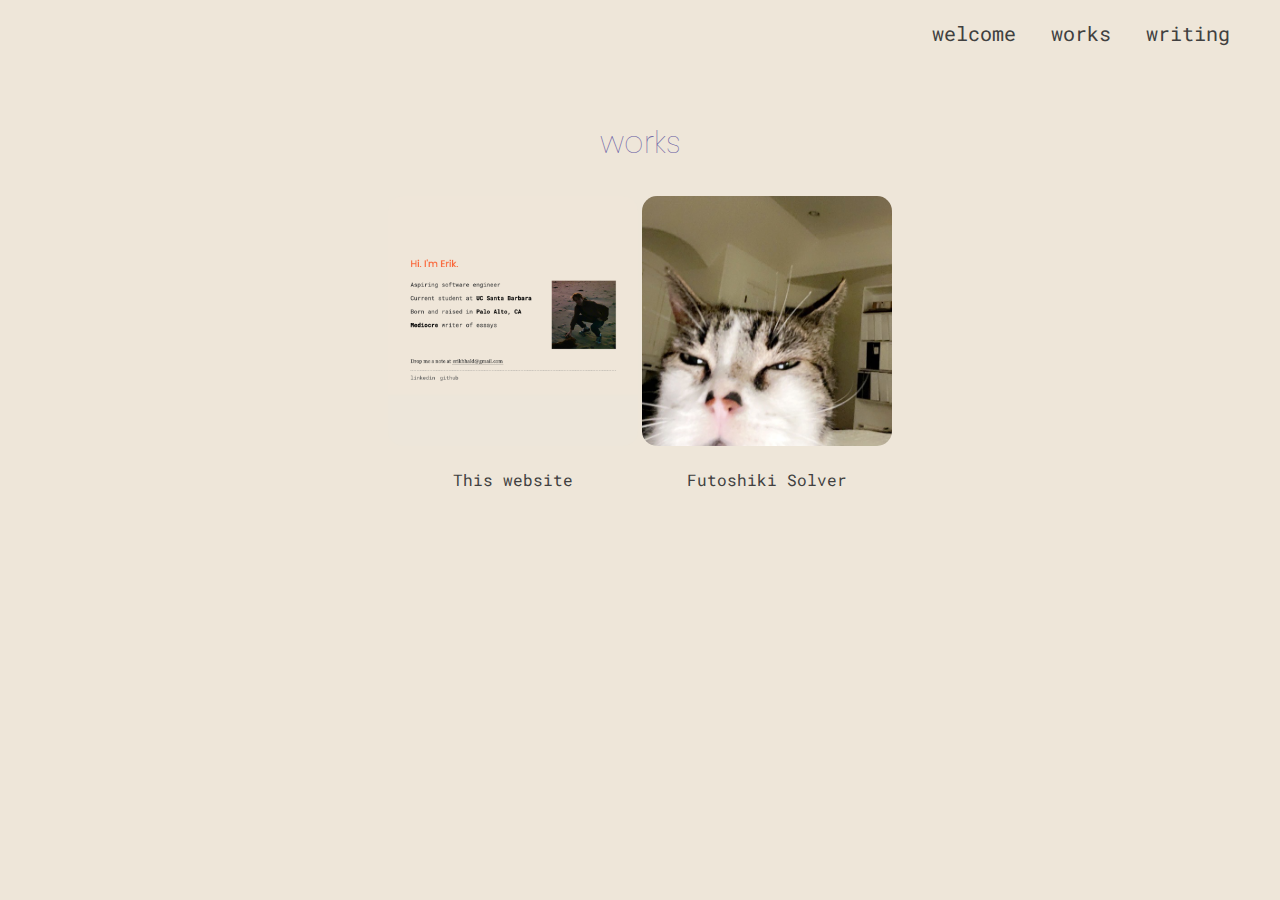
<file: works.html>
<!doctype html>
<html lang="en_US">

<head>
    <meta charset="utf-8" />
    <meta name="viewport" content="width=device_width" />
    <title>Works | Erik Hald</title>
    <link rel="shortcut icon" href="images/favicon-32x32.png">
    <link href="style.css" type="text/css" rel="stylesheet">
</head>

<body>
    <div class="header">
        <ul class="header_list" id="hl_works">
            <li><a href="index.html">welcome</a></li>
            <li><a href="works.html">works</a></li>
            <li><a href="https://witzelsucht.substack.com/" target="_blank">writing</a></li>
        </ul>
    </div>

    <div class="works_main">
        <h1 class="title_text">works</h1>
        <div class="second" style="max-width: 750px;">
            <div class="works_elem">
                <a href="https://github.com/erikhhald/portfolio-webpage">
                    <img src="images/this_webpage.png">
                    <div class="worksDescLayer">
                        <p class="works_desc">Website created using HTML, CSS, and JavaScript</p>
                    </div>
                </a>
                <p class="works_elem_name">This website</p>
            </div>
            <div class="works_elem">
                <a href="works.html">
                    <img src="images/theboss.jpeg">
                    <div class="worksDescLayer">
                        <p class="works_desc">Solver using Backtracking & Forward Checking Algorithms</p>
                    </div>
                </a>
                <p class="works_elem_name">Futoshiki Solver</p>
            </div>

        </div>
    </div>
</body>
</file>
<file: style.css>
@import url('https://fonts.googleapis.com/css2?family=Poppins&family=Roboto+Mono:wght@400;700&display=swap');

* {
    background-color: #EEE6D9;
}

.header {
    position: fixed;
    right: 50px;
    top: 0;
}

.header_list{
    display: flex;
    margin-top: 20px;
}

.header_list li{
    list-style-type: none;
    margin-left: 35px;
}

.header_list li a{
    color:rgb(64, 64, 64);
    font-family: 'Roboto Mono', monospace;
    font-size: 20px;
    text-decoration: none;
}

.header_list li a:hover{
    text-decoration: underline;
    text-underline-offset: 4px;
}

body {
    margin-top: 100px;
}

.title_text {
    font-family: 'Poppins', monospace;
    font-size: 30px;
    font-weight: lighter;
    margin-bottom: 30px;
}

/* Welcome (index) page */

#hl_welc li a:hover{
    color: #685da3;
}

.welcome .title_text{
    color: #fb6538;
}

.welcome {
    margin: auto;
    padding-top: 5%;
    width: 45%;
}

.welcome #bio{
    color: rgb(64, 64, 64);
    font-family: 'Roboto Mono', monospace;
    font-size: 18px;
}

.welcome #bio b{
    color: black;
    font-weight: 3000;
}

.welcome img{
    float: right;
}


.welcome address{
    color: rgb(120, 120, 120);
    font-family: 'Poppins', monospace;
    font-style: normal;
}

.welcome address a {
    border-bottom: 1px dotted;
    color: rgb(120, 120, 120);
    padding: 1px;
    text-decoration: none;
}

.welcome address a:hover {
    border-bottom: none;
    color: rgb(104, 93, 163);
    text-decoration: underline;
    text-underline-offset: 4px;
}

.footer {
    margin: auto;
    width: 45%;
}

.footer ul {
    display: flex;
    padding: 0px;
}

.footer ul li {
    list-style-type: none;
    margin-right:15px;
}

.footer a {
    color: rgb(80, 80, 80);
    font-family: 'Roboto Mono', monospace;
    text-decoration: none;
}

.footer a:hover {
    color: rgb(104, 93, 163);
    text-decoration: underline;
    text-underline-offset: 3px;
}

#test_list {
    display: flex;
    list-style-type: none;
    text-align: center;
}

hr {
    border: none;
    border-bottom: 1px dashed rgb(126, 126, 126);
    margin-top: 20px;
}

/* Works page */

.works_elem_name {
    color: rgb(64, 64, 64);
    font-family: 'Roboto Mono', monospace;
}

.works_desc {
    font-family: 'Poppins', monospace;
    font-size: 16px;
}

#hl_works li a:hover{
    color: #fb6538;
}

.works_main .title_text{
    color: rgb(104, 93, 163);
}

.works_main{
    align-items: center;
    display: flex;
    flex-direction: column;
}
.works_elem{
   display: inline-block; 
   position: relative;
   text-align: center;
}
.works_elem img{
    border-radius: 15px;
    height: 250px;
    margin-bottom: 7px;
    object-fit: cover; 
    vertical-align: bottom;
    width: 250px;
}
.worksDescLayer{
    align-items: center;
    background: #EEE6D9;
    bottom: 0;
    color: rgb(64, 64, 64);
    display: flex;
    flex-direction: column;
    left: 0;
    opacity: 0;
    padding-top: 38%;
    position: absolute;
    right: 0;
    top: 0;
    transition: opacity .2s, visibility .2s;
    visibility: hidden;
}
.works_elem:hover .worksDescLayer{
    opacity: .9;
    visibility: visible;
}
.worksDesc{
    font-size: 15px;
    margin: 15px;
    text-align: center;
    transform: translateY(1em);
    transition: .2s;
}
.works_elem:hover .worksDesc{
    transform: translateY(-.5em);
}
</file>
